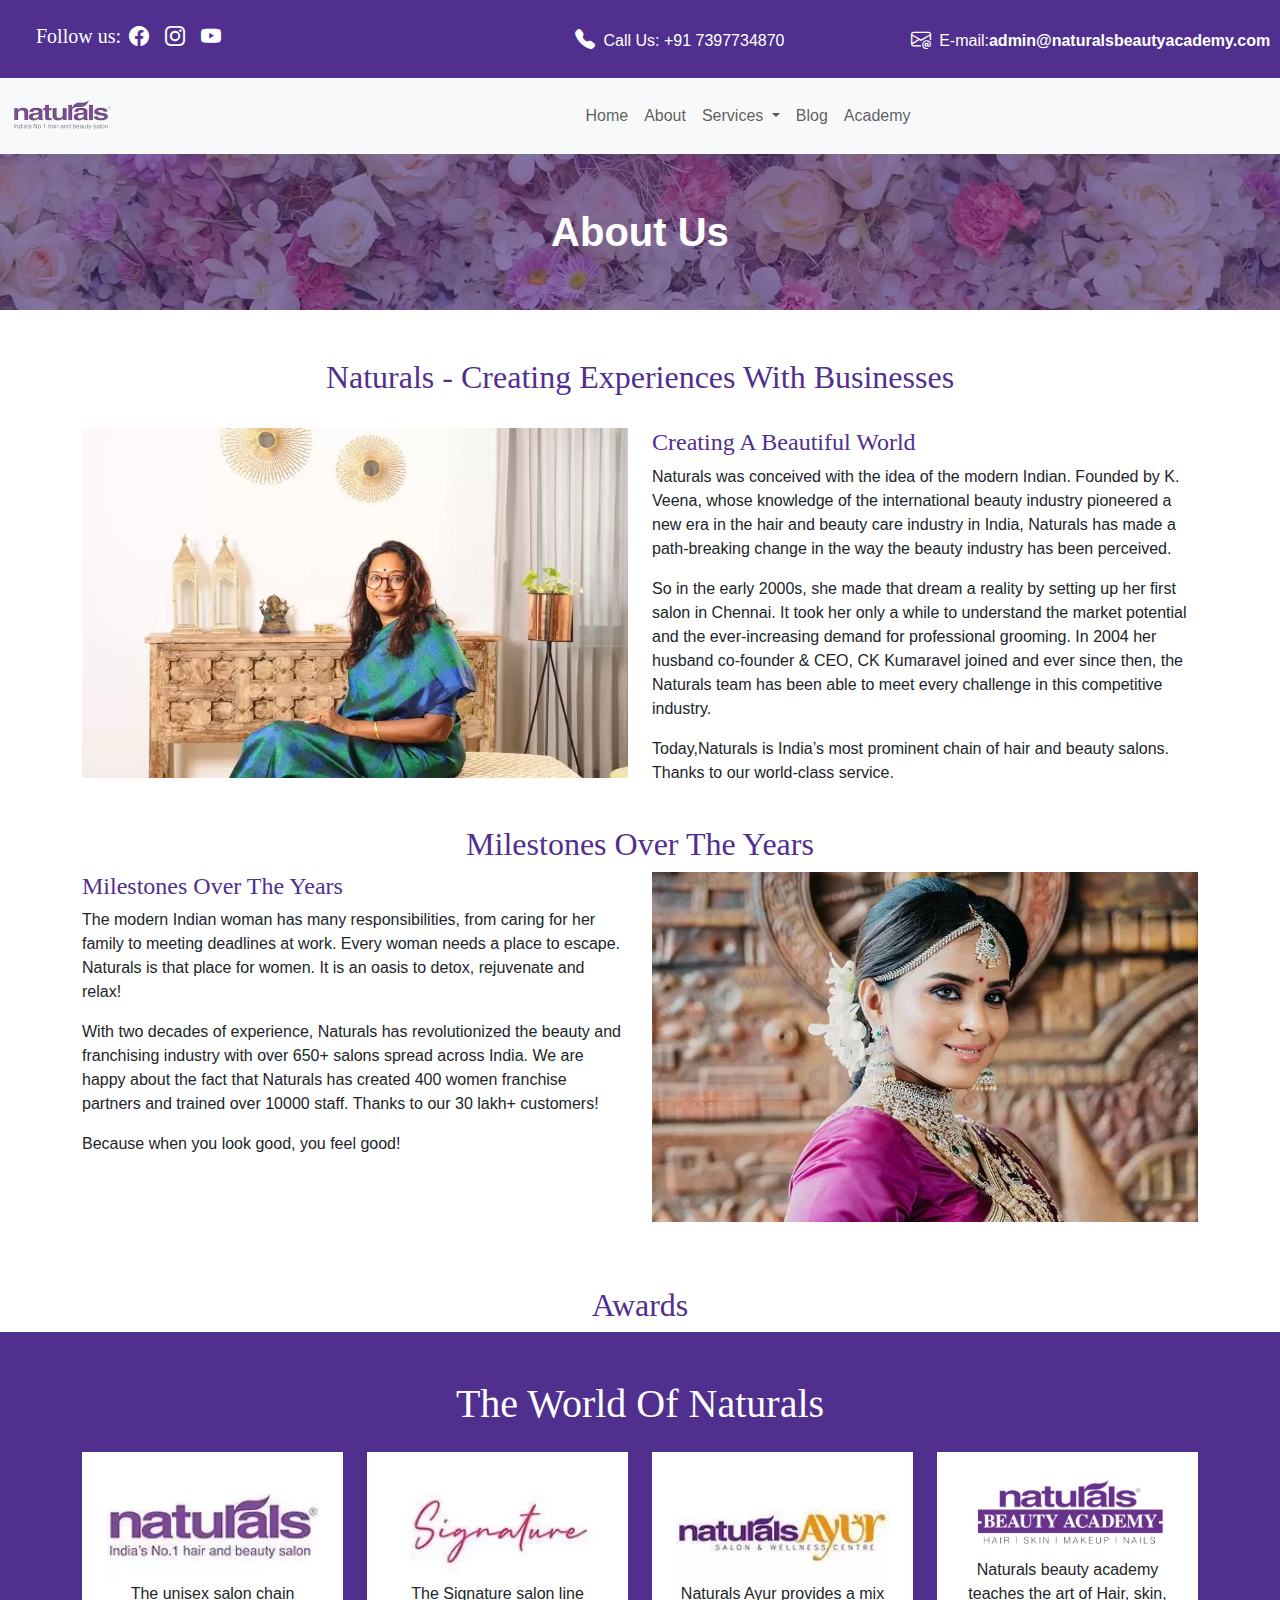
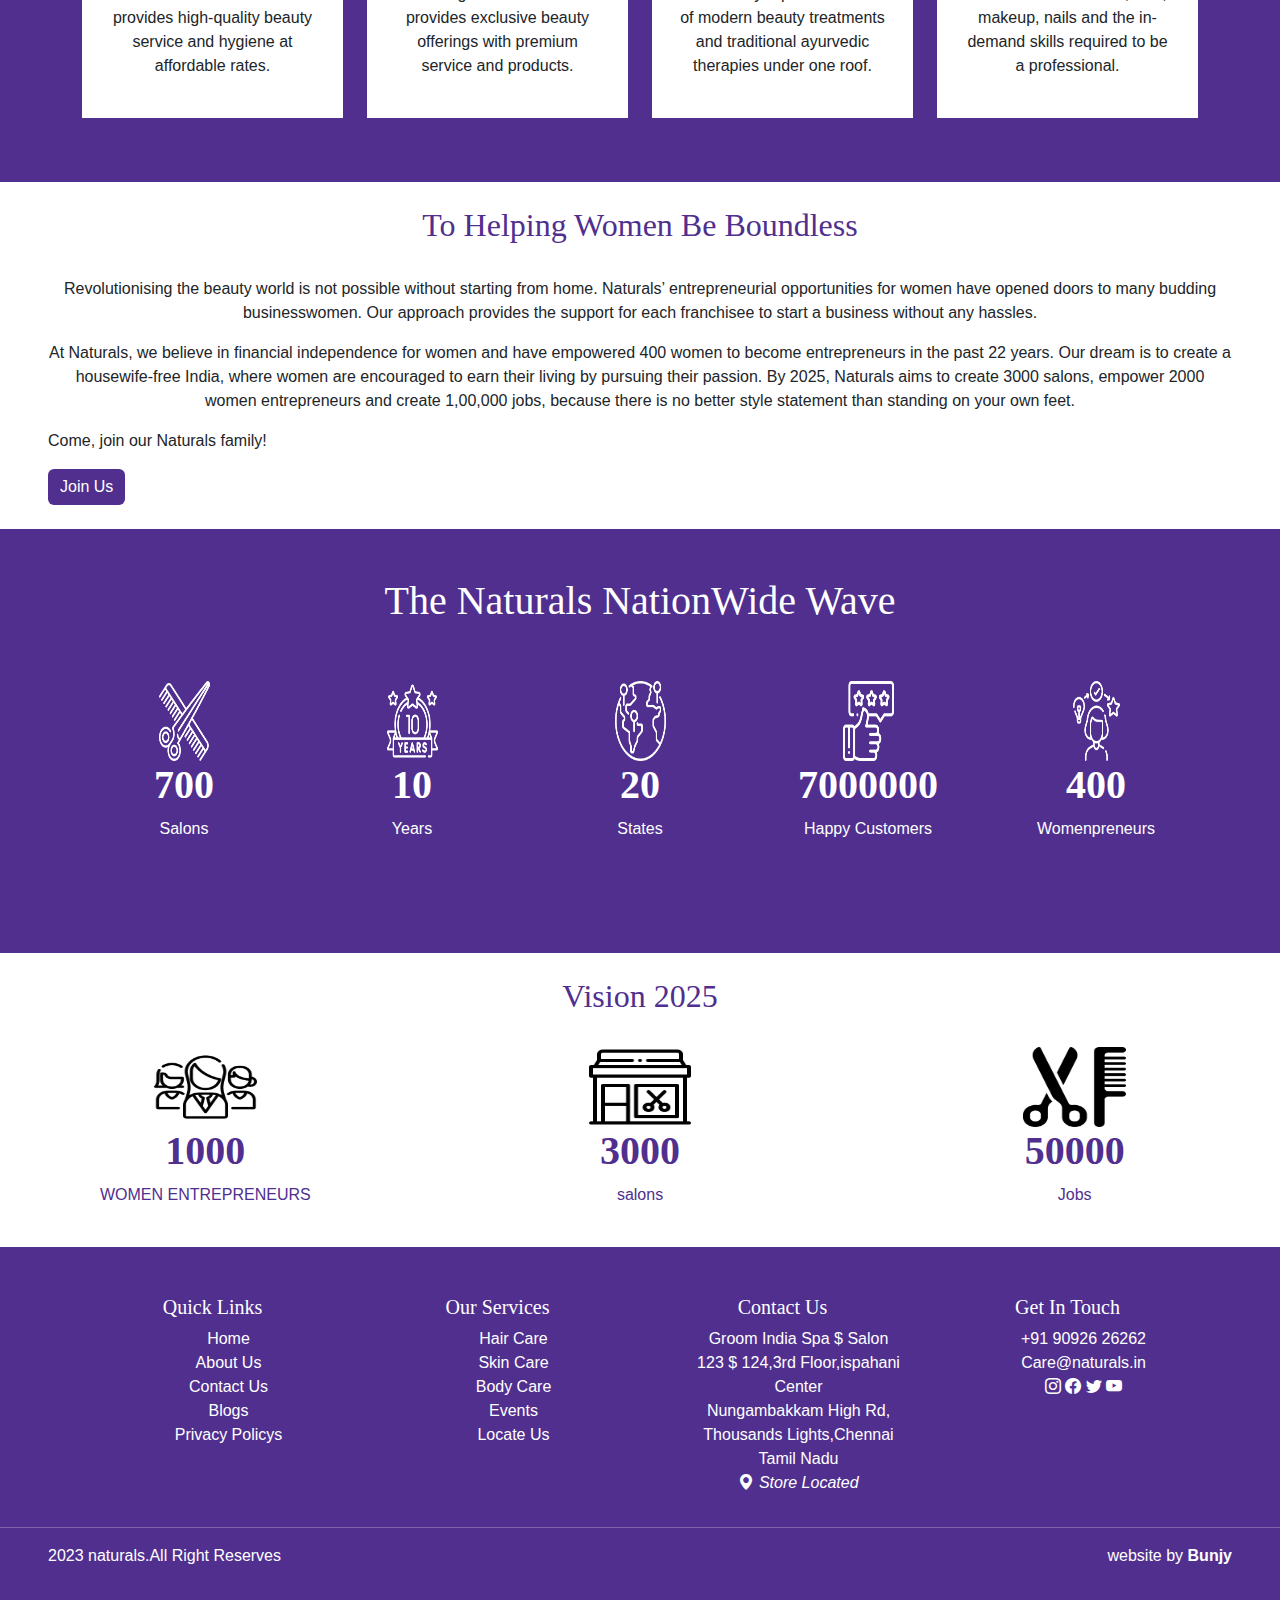
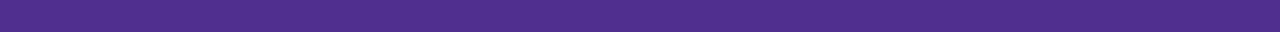
<file: about.html>
<!DOCTYPE html>
<html>
<head>
	<meta charset="utf-8">
	<meta name="viewport" content="width=device-width, initial-scale=1">
	<title></title>
	<link rel="stylesheet"  href="css/bootstrap.min.css">
	<link rel="stylesheet"  href="css/bootstrap-icons.min.css">
	<link rel="stylesheet"  href="css/style.css">
	<link href="https://fonts.googleapis.com/css2?family=IBM+Plex+Serif:ital,wght@0,100;0,200;0,300;0,400;0,500;0,600;0,700;1,100;1,200;1,300;1,400;1,500;1,600;1,700&family=Lustria&display=swap" rel="stylesheet">
<style>
#box{background-image:url('images/about-us.jpg');background-repeat: no-repeat;
       background-size: cover; background-position: bottom; text-align: center;}


</style>
</head>
<body>
<header class="bg-theme text-white pt-4 pb-2">
<div class="row">
<div class="col-md px-5">
<h5>Follow us:<i class="bi bi-facebook px-2"></i><i class="bi bi-instagram px-2"></i><i class="bi bi-youtube px-2"></i></h5>	
</div>
<div class="col-md text-center">
<p><i class="bi bi-telephone-fill px-2 fs-5"></i>Call Us: +91 7397734870</p>
</div>
<div class="col-md text-center">
<p><i class="bi bi-envelope-at px-2 fs-5"></i>E-mail:<strong>admin@naturalsbeautyacademy.com</strong></p>
</div>
</div>
</header>
<nav class="navbar navbar-expand-lg bg-body-tertiary">
  <div class="container-fluid">
    <a class="navbar-brand text-theme fw-bold" href="index.html">
    <img src="images/removebg.png" class="w-50">
    </a>
    <button class="navbar-toggler" type="button" data-bs-toggle="collapse" data-bs-target="#navbarNav" aria-controls="navbarNav" aria-expanded="false" aria-label="Toggle navigation">
      <span class="navbar-toggler-icon"></span>
    </button>
    <div class="collapse navbar-collapse" id="navbarNav">
      <ul class="navbar-nav m-auto">
               <li class="nav-item">
          <a class="nav-link" href="index.html">Home</a>
        </li>
        <li class="nav-item">
          <a class="nav-link" href="about.html">About</a>
        </li>
        <li class="nav-item dropdown">
          <a class="nav-link dropdown-toggle" href="index.html" role="button" data-bs-toggle="dropdown" aria-expanded="false">
            Services
          </a>
          <ul class="dropdown-menu">
            <li><a class="dropdown-item" href="hair_care.html">Hair Care</a></li>
            <li><a class="dropdown-item" href="skin_care.html">Skin Care</a></li>
            <li><a class="dropdown-item" href="body_care.html">Body Care</a></li>
          </ul>
        </li>
        <li class="nav-item">
          <a class="nav-link" href="blog.html">Blog</a>
        </li>
                <li class="nav-item">
          <a class="nav-link" href="academy.html">Academy</a>
        </li>
      </ul>
    </div>
  </div>
</nav>
<div id="box" class="py-5 text-white fs-1 fw-bold" >About Us</div>
<main class="container py-5">
<h2 class="text-center text-theme">Naturals - Creating Experiences With Businesses</h2>
<div class="row py-4">
<div class="col-md">
<img src="images/about (2).jpg" height="350" class="w-100">
</div>
<div class="col-md">
<h4  class="text-theme">Creating A Beautiful World</h4>
<p>Naturals was conceived with the idea of the modern Indian. Founded by K. Veena, whose knowledge of the international beauty industry pioneered a new era in the hair and beauty care industry in India, Naturals has made a path-breaking change in the way the beauty industry has been perceived. 
<p>So in the early 2000s, she made that dream a reality by setting up her first salon in Chennai. It took her only a while to understand the market potential and the ever-increasing demand for professional grooming. In 2004 her husband co-founder & CEO, CK Kumaravel joined and ever since then, the Naturals team has been able to meet every challenge in this competitive industry.</p>
<p>Today,Naturals is India’s most prominent chain of hair and beauty salons. Thanks to our world-class service.</p>
</p>
</div>
</div>
<div>
<h2 class="text-center text-theme">Milestones Over The Years</h2>
</div>
<div class="row">
<div class="col-md">
<h4 class=" text-theme">Milestones Over The Years</h4>
<p>The modern Indian woman has many responsibilities, from caring for her family to meeting deadlines at work. Every woman needs a place to escape. Naturals is that place for women. It is an oasis to detox, rejuvenate and relax!</p>
<p>With two decades of experience, Naturals has revolutionized the beauty and franchising industry with over 650+ salons spread across India. We are happy about the fact that Naturals has created 400 women franchise partners and trained over 10000 staff. Thanks to our 30 lakh+ customers!</p>
<p>Because when you look good, you feel good!</p>
</div>
<div class="col-md">
<img src="images/about.jpg" height="350" class="w-100">
</div>
</div>
</main>
<div class="pt-3">	
<h2 class=" text-center text-theme">Awards</h2>
</div>
<div class="bg-theme text-white py-5">
<div class="container">
<h2 class="text-center fs-1 px-2">The World Of Naturals</h2>
<div class="row py-3">
<div class="col-md">
<div class="bg-white p-4 text-dark">
<img src="images/N2.jpg" class="w-100">
<p class="text-center">The unisex salon chain provides high-quality beauty service and hygiene at affordable rates.</p>
</div>
</div>
<div class="col-md">
<div class="bg-white p-4 text-dark">
<img src="images/N-4.jpg" class="w-100">
<p class="text-center">The Signature salon line provides exclusive beauty offerings with premium service and products.</p>
</div>
</div>
<div class="col-md">
<div class="bg-white p-4 text-dark">
<img src="images/N-1.jpg" class="w-100">
<p class="text-center">Naturals Ayur provides a mix of modern beauty treatments and traditional ayurvedic therapies under one roof.</p>
</div>
</div>
<div class="col-md">
<div class="bg-white p-4 text-dark">
<img src="images/NBA.jpg" class="w-100">
<p class="text-center">Naturals beauty academy teaches the art of Hair, skin, makeup, nails and the in-demand skills required to be a professional.</p>
</div>
</div>
</div>
</div>
</div>
<div>
<h2 class="text-theme text-center py-4">To Helping Women Be Boundless</h2>
<p class="text-center px-5">Revolutionising the beauty world is not possible without starting from home. Naturals’ entrepreneurial opportunities for women have opened doors to many budding businesswomen. Our approach provides the support for each franchisee to start a business without any hassles.</p>
<p class="text-center px-5">At Naturals, we believe in financial independence for women and have empowered 400 women to become entrepreneurs in the past 22 years. Our dream is to create a housewife-free India, where women are encouraged to earn their living by pursuing their passion. By 2025, Naturals aims to create 3000 salons, empower 2000 women entrepreneurs and create 1,00,000 jobs, because there is no better style statement than standing on your own feet.</p>
<p class=" px-5">Come, join our Naturals family!</p>
</div>
<div class="px-5">
<button class="btn btn-warning bg-theme border-0 text-white">Join Us</button>
</div>
<div class="bg-theme text-white py-5 mt-4">
<div class="container">
<h1 class="text-center">The Naturals NationWide Wave</h1>	
<div class="row py-4">
<div class="col-md py-4 text-center">
<img src="images/salon.png" class=" iimg w-25" height="80" >
<h1 class="fw-bold">700</h1>
<p>Salons</p>	
</div>
<div class="col-md py-4 text-center">
<img src="images/anniversary.png" class="iimg w-25" height="80" >
<h1 class="fw-bold">10</h1>
<p>Years</p>	
</div>	
<div class="col-md py-4 text-center">
<img src="images/world-map.png" class="iimg w-25" height="80" >
<h1 class="fw-bold">20</h1>
<p>States</p>	
</div>
<div class="col-md py-4 text-center">
<img src="images/review.png" class="iimg w-25" height="80" >
<h1 class="fw-bold">7000000</h1>
<p>Happy Customers</p>	
</div>
<div class="col-md py-4 text-center">
<img src="images/experience.png" class="iimg w-25" height="80" >
<h1 class="fw-bold">400</h1>
<p>Womenpreneurs</p>	
</div>
</div>
</div>	
</div>
<div>
<h2 class="text-theme text-center pt-4">Vision 2025</h2>
<div class="row py-4">
<div class="col-md text-center">
<img src="images/networking.png" class=" w-25" height="80">
<h1 class="text-theme fw-bold">1000</h1>
<p class="text-theme">WOMEN ENTREPRENEURS</p>
</div>
<div class="col-md text-center">
<img src="images/barbershop.png" class="w-25" height="80">
<h1 class="text-theme fw-bold">3000</h1>
<p class="text-theme">salons</p>
</div>
<div class="col-md text-center">
<img src="images/scissors.png" class="w-25" height="80">
<h1 class="text-theme fw-bold">50000</h1>
<p class="text-theme">Jobs</p>
</div>
</div>
</div>
<footer>
<div class="bg-theme text-white py-5">
<div class="container">
<div class="row">
<div class="col-md text-center">
<h5>Quick Links</h5>
<ul type="none">
<li><a>Home</a></li>
<li><a>About Us</a></li>	
<li><a>Contact Us</a></li>
<li><a>Blogs</a></li>
<li><a>Privacy Policys</a></li>
</ul>
</div>
<div class="col-md text-center">
<h5>Our Services</h5>
<ul type="none">
<li><a>Hair Care</a></li>
<li><a>Skin Care</a></li>	
<li><a>Body Care</a></li>
<li><a>Events</a></li>
<li><a>Locate Us</a></li>
</ul>
</div>		
<div class="col-md text-center">
<h5>Contact Us</h5>
<ul type="none">
<li>Groom India Spa $ Salon</li>
<li>123 $ 124,3rd Floor,ispahani Center</li>	
<li>Nungambakkam High Rd,</li>
<li>Thousands Lights,Chennai</li>
<li>Tamil Nadu</li>
<i class="bi bi-geo-alt-fill text-white fw-bolds"> Store Located</i>
</ul>
</div>	
<div class="col-md text-center">
<h5>Get In Touch</h5>
<ul type="none">
<li><a>+91 90926 26262</a></li>
<li><a>Care@naturals.in</a></li>
<li><i class="bi bi-instagram"></i> <i class="bi bi-facebook"></i>
<i class="bi bi-twitter"></i> <i class="bi bi-youtube"></i></li>	
</ul>

</div>	
</div>	
</div>
<hr>
<div class="row">
<div class="col-md">
<p class="ps-5">2023 naturals.All Right Reserves</p>
</div>
<div class="col-md text-end">
<p class="pe-5">website by <strong>Bunjy</strong></p>
</div>
</div>
</div>
</footer>
<script src='js/bootstrap.bundle.min.js'></script>
</body>
</html>
</file>
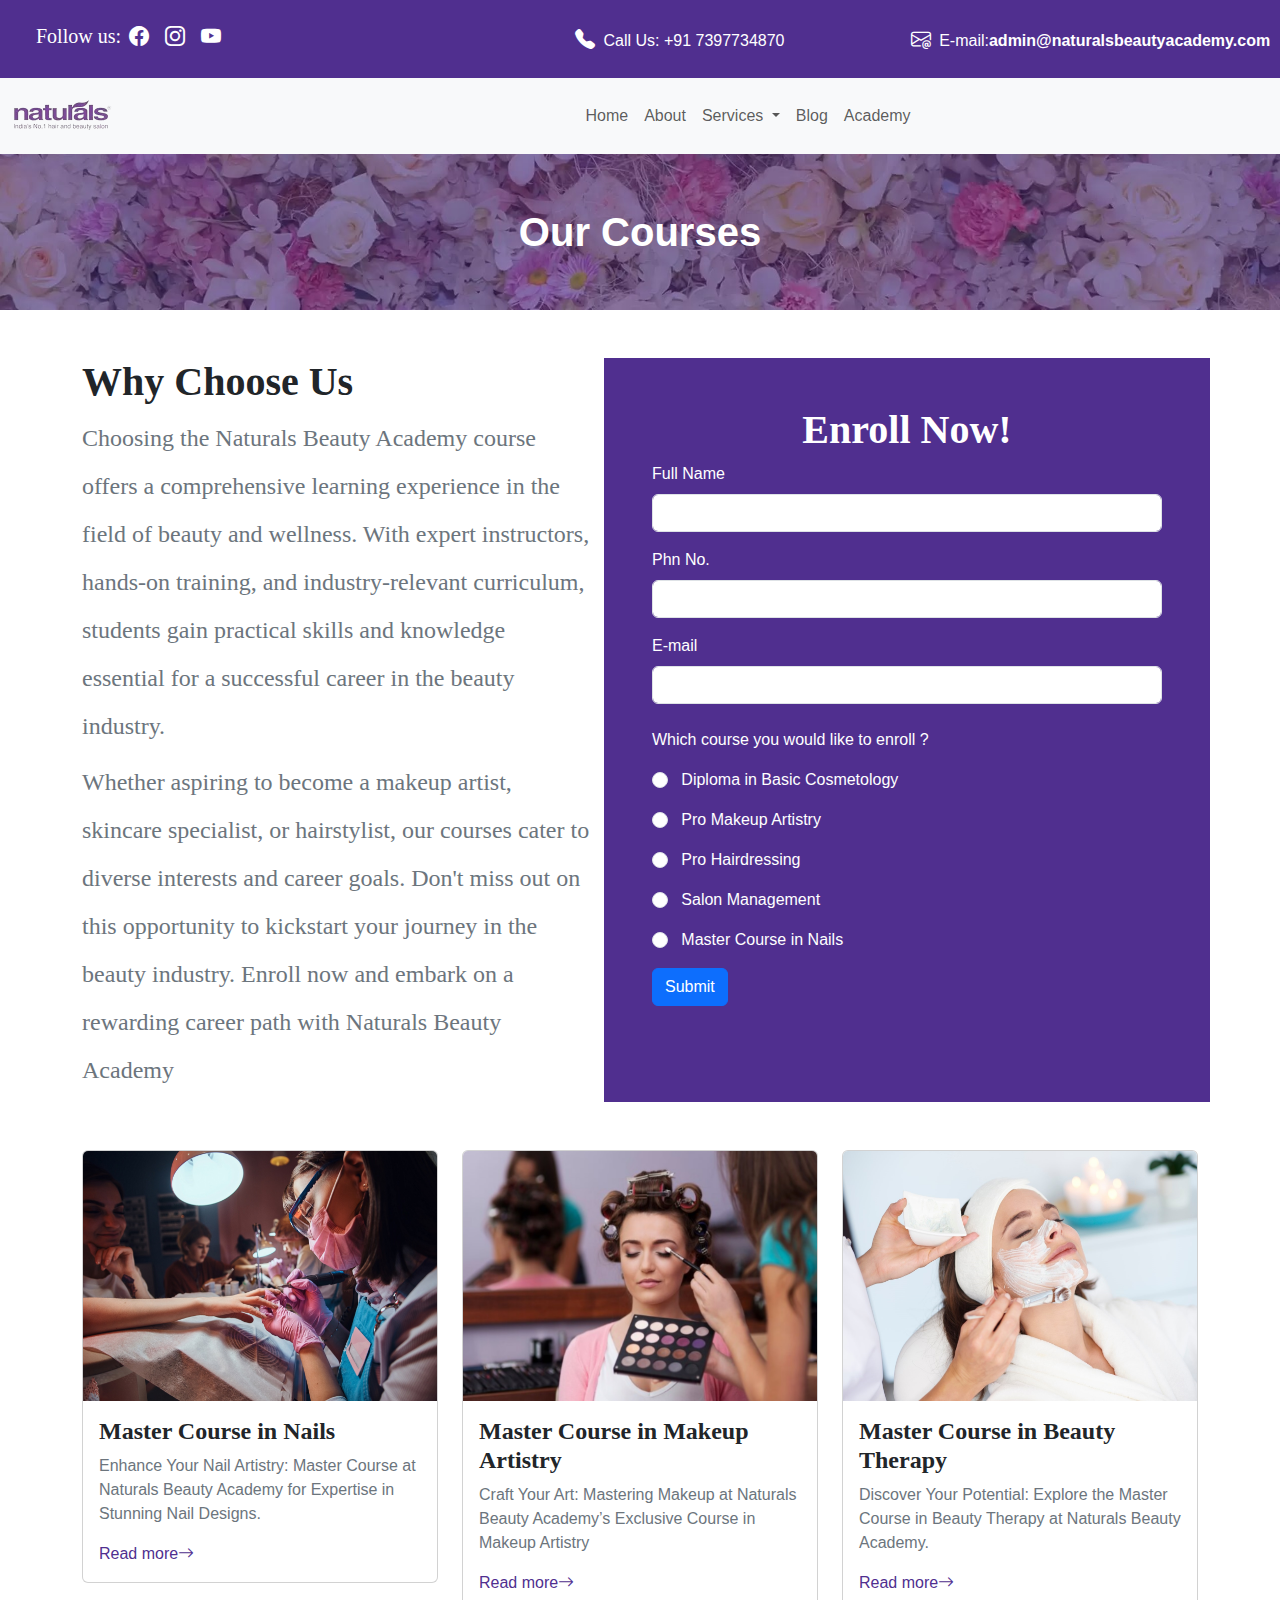
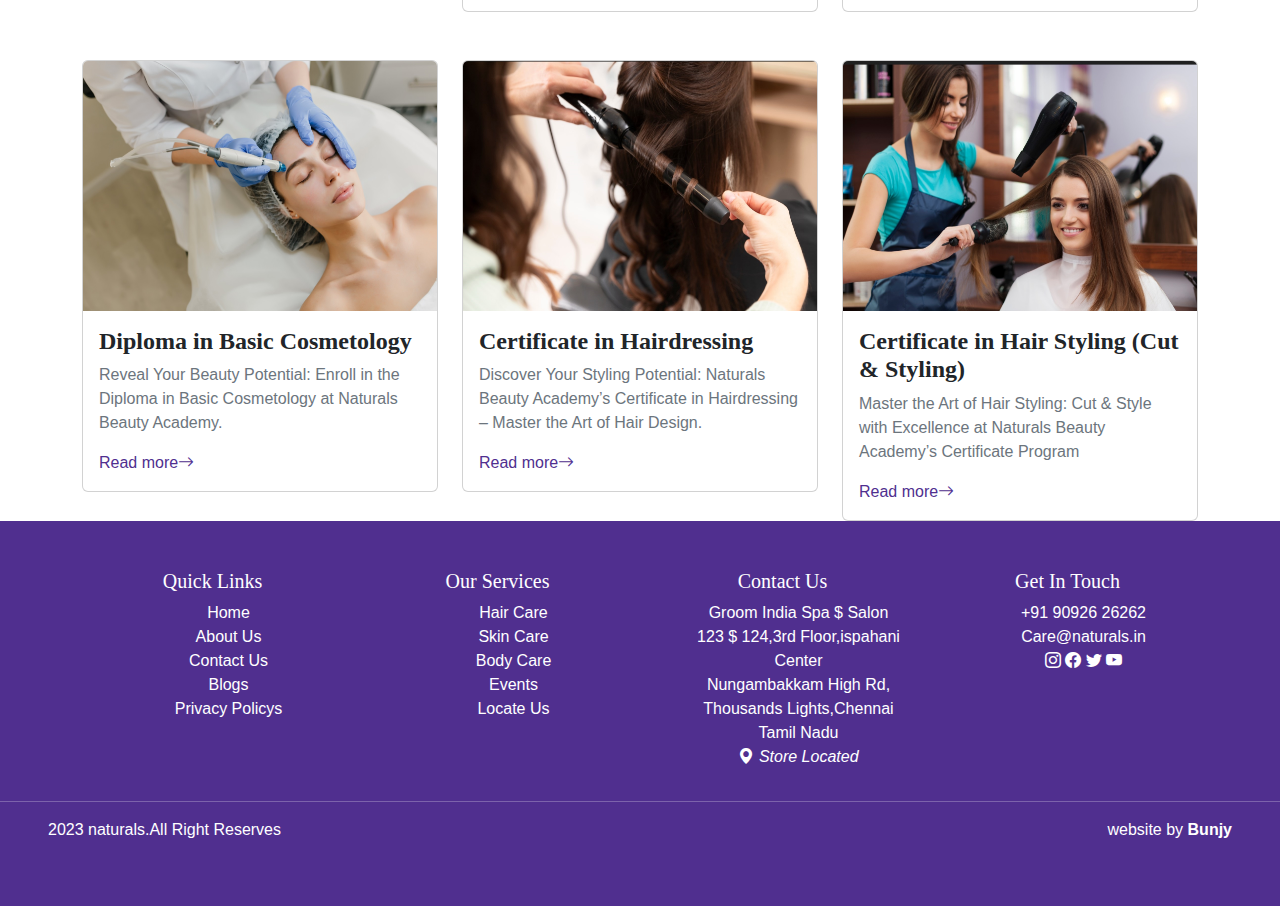
<file: academy.html>
<!DOCTYPE html>
<html>
<head>
	<meta charset="utf-8">
	<meta name="viewport" content="width=device-width, initial-scale=1">
	<title></title>
	<link rel="stylesheet"  href="css/bootstrap.min.css">
	<link rel="stylesheet"  href="css/bootstrap-icons.min.css">
	<link rel="stylesheet"  href="css/style.css">
	<link href="https://fonts.googleapis.com/css2?family=Encode+Sans+Expanded:wght@100;200;300;400;500;600;700;800;900&family=Tenor+Sans&display=swap" rel="stylesheet">
<style>
#box{background-image:url('images/about-us.jpg');background-repeat: no-repeat;
       background-size: cover; background-position: bottom; text-align: center;}


</style>
</head>
<body>
<header class="bg-theme text-white pt-4 pb-2">
<div class="row">
<div class="col-md px-5">
<h5>Follow us:<i class="bi bi-facebook px-2"></i><i class="bi bi-instagram px-2"></i><i class="bi bi-youtube px-2"></i></h5>	
</div>
<div class="col-md text-center">
<p><i class="bi bi-telephone-fill px-2 fs-5"></i>Call Us: +91 7397734870</p>
</div>
<div class="col-md text-center">
<p><i class="bi bi-envelope-at px-2 fs-5"></i>E-mail:<strong>admin@naturalsbeautyacademy.com</strong></p>
</div>
</div>
</header>
<nav class="navbar navbar-expand-lg bg-body-tertiary">
  <div class="container-fluid">
    <a class="navbar-brand text-theme fw-bold" href="index.html">
    <img src="images/removebg.png" class="w-50">
    </a>
    <button class="navbar-toggler" type="button" data-bs-toggle="collapse" data-bs-target="#navbarNav" aria-controls="navbarNav" aria-expanded="false" aria-label="Toggle navigation">
      <span class="navbar-toggler-icon"></span>
    </button>
    <div class="collapse navbar-collapse" id="navbarNav">
      <ul class="navbar-nav m-auto">
               <li class="nav-item">
          <a class="nav-link" href="index.html">Home</a>
        </li>
        <li class="nav-item">
          <a class="nav-link" href="about.html">About</a>
        </li>
        <li class="nav-item dropdown">
          <a class="nav-link dropdown-toggle" href="#" role="button" data-bs-toggle="dropdown" aria-expanded="false">
            Services
          </a>
          <ul class="dropdown-menu">
            <li><a class="dropdown-item" href="hair_care.html">Hair Care</a></li>
            <li><a class="dropdown-item" href="skin_care.html">Skin Care</a></li>
            <li><a class="dropdown-item" href="body_care.html">Body Care</a></li>
          </ul>
        </li>
        <li class="nav-item">
          <a class="nav-link" href="blog.html">Blog</a>
        </li>
                <li class="nav-item">
          <a class="nav-link" href="academy.html">Academy</a>
        </li>
      </ul>
    </div>
  </div>
</nav>
<div id="box" class="py-5 text-white fs-1 fw-bold" >Our Courses</div>

<main class="container">
<div class="row">
<div class="col-md mt-5">
<h1 class="fw-bold">Why Choose Us</h1>
<h4 class="text-secondary lh-lg">Choosing the Naturals Beauty Academy course offers a comprehensive learning experience in the field of beauty and wellness. With expert instructors, hands-on training, and industry-relevant curriculum, students gain practical skills and knowledge essential for a successful career in the beauty industry.</h4> <h4 class="text-secondary lh-lg">Whether aspiring to become a makeup artist, skincare specialist, or hairstylist, our courses cater to diverse interests and career goals. Don't miss out on this opportunity to kickstart your journey in the beauty industry. Enroll now and embark on a rewarding career path with Naturals Beauty Academy</h4>
</div>
<div class="col bg-theme mt-5 p-5">
<h1 class="text-center text-white fw-bold">Enroll Now!</h1>
<form>
<div class="mb-3">
<label for="exampleInputEmail1" class="form-label text-white">Full Name</label>
<input type="text" class="form-control" id="exampleInputEmail1" aria-describedby="emailHelp">
</div>
<div class="mb-3">
<label for="exampleInputPassword1" class="form-label text-white">Phn No.</label>
<input type="num" class="form-control" id="exampleInputPassword1">
</div>
<div class="mb-3">
<label for="exampleInputPassword1" class="form-label text-white">E-mail</label>
<input type="E-mail" class="form-control" id="exampleInputPassword1">
</div>
<p class="text-white mt-4">Which course you would like to enroll ?</p>
<p class="text-white"><input type="radio" class="form-check-input" name="course" > &nbsp; Diploma in Basic Cosmetology </p>
<p class="text-white"><input type="radio" class="form-check-input" name="course" > &nbsp; Pro Makeup Artistry </p>
<p class="text-white"><input type="radio" class="form-check-input" name="course" > &nbsp; Pro Hairdressing</p>
<p class="text-white"><input type="radio" class="form-check-input" name="course" > &nbsp; Salon Management</p>
<p class="text-white"><input type="radio" class="form-check-input" name="course" > &nbsp; Master Course in Nails</p>
<button type="submit" class="btn btn-primary">Submit</button>
</form>
</div>	
</div>
<section id="course">
<div class="row mt-5">
<div class="col-md">
<div class="card">
<img src="images/Nails-Courses.jpg" class="card-img-top w-100" alt="..." height="250">
<div class="card-body">
<h4 class="card-title fw-bold">Master Course in Nails</h4>
<p class="card-text text-secondary">Enhance Your Nail Artistry: Master Course at Naturals Beauty Academy for Expertise in Stunning Nail Designs.</p>
<a class="text-theme">Read more<i class="bi bi-arrow-right"></i></a>
</div>
</div>
</div>	
<div class="col-md">
 <div class="card">
<img src="images/makeup-artistry.jpg" class="card-img-top w-100" alt="..." height="250">
<div class="card-body">
<h4 class="card-title fw-bold">Master Course in Makeup Artistry</h4>
<p class="card-text text-secondary">Craft Your Art: Mastering Makeup at Naturals Beauty Academy’s Exclusive Course in Makeup Artistry</p>
<a class="text-theme">Read more<i class="bi bi-arrow-right"></i></a>
</div>
</div> 	
</div>	
<div class="col-md">
<div class="card">
<img src="images/beauty-therapy.jpg" class="card-img-top w-100" alt="..." height="250">
<div class="card-body">
<h4 class="card-title fw-bold">Master Course in Beauty Therapy</h4>
<p class="card-text text-secondary">Discover Your Potential: Explore the Master Course in Beauty Therapy at Naturals Beauty Academy.</p>
<a class="text-theme">Read more<i class="bi bi-arrow-right"></i></a>
</div>
</div> 	
</div>	
</div>
<div class="row mt-5">
<div class="col-md">
<div class="card">
<img src="images/beauty-therapy-33.jpg" class="card-img-top w-100" alt="..." height="250">
<div class="card-body">
<h4 class="card-title fw-bold">Diploma in Basic Cosmetology</h4>
<p class="card-text text-secondary">Reveal Your Beauty Potential: Enroll in the Diploma in Basic Cosmetology at Naturals Beauty Academy.</p>
<a class="text-theme">Read more<i class="bi bi-arrow-right"></i></a>
</div>
</div>
</div>  
<div class="col-md">
 <div class="card">
<img src="images/hair-styling.jpg" class="card-img-top w-100" alt="..." height="250">
<div class="card-body">
<h4 class="card-title fw-bold">Certificate in Hairdressing</h4>
<p class="card-text text-secondary">Discover Your Styling Potential: Naturals Beauty Academy’s Certificate in Hairdressing – Master the Art of Hair Design.</p>
<a class="text-theme">Read more<i class="bi bi-arrow-right"></i></a>
</div>
</div>  
</div>  
<div class="col-md">
<div class="card">
<img src="images/HAIRDESSING6565.jpg" class="card-img-top w-100" alt="..." height="250">
<div class="card-body">
<h4 class="card-title fw-bold">Certificate in Hair Styling (Cut & Styling)</h4>
<p class="card-text text-secondary">Master the Art of Hair Styling: Cut & Style with Excellence at Naturals Beauty Academy’s Certificate Program</p>
<a class="text-theme">Read more<i class="bi bi-arrow-right"></i></a>
</div>
</div>  
</div>  
</div>
</section>
</main>
<footer>
<div class="bg-theme text-white py-5">
<div class="container">
<div class="row">
<div class="col-md text-center">
<h5>Quick Links</h5>
<ul type="none">
<li><a>Home</a></li>
<li><a>About Us</a></li>  
<li><a>Contact Us</a></li>
<li><a>Blogs</a></li>
<li><a>Privacy Policys</a></li>
</ul>
</div>
<div class="col-md text-center">
<h5>Our Services</h5>
<ul type="none">
<li><a>Hair Care</a></li>
<li><a>Skin Care</a></li> 
<li><a>Body Care</a></li>
<li><a>Events</a></li>
<li><a>Locate Us</a></li>
</ul>
</div>    
<div class="col-md text-center">
<h5>Contact Us</h5>
<ul type="none">
<li>Groom India Spa $ Salon</li>
<li>123 $ 124,3rd Floor,ispahani Center</li>  
<li>Nungambakkam High Rd,</li>
<li>Thousands Lights,Chennai</li>
<li>Tamil Nadu</li>
<i class="bi bi-geo-alt-fill text-white fw-bolds"> Store Located</i>
</ul>
</div>  
<div class="col-md text-center">
<h5>Get In Touch</h5>
<ul type="none">
<li><a>+91 90926 26262</a></li>
<li><a>Care@naturals.in</a></li>
<li><i class="bi bi-instagram"></i> <i class="bi bi-facebook"></i>
<i class="bi bi-twitter"></i> <i class="bi bi-youtube"></i></li>  
</ul>

</div>  
</div>  
</div>
<hr>
<div class="row">
<div class="col-md">
<p class="ps-5">2023 naturals.All Right Reserves</p>
</div>
<div class="col-md text-end">
<p class="pe-5">website by <strong>Bunjy</strong></p>
</div>
</div>
</div>
</footer>
<script src='js/bootstrap.bundle.min.js'></script>
</body>
</html>
</file>
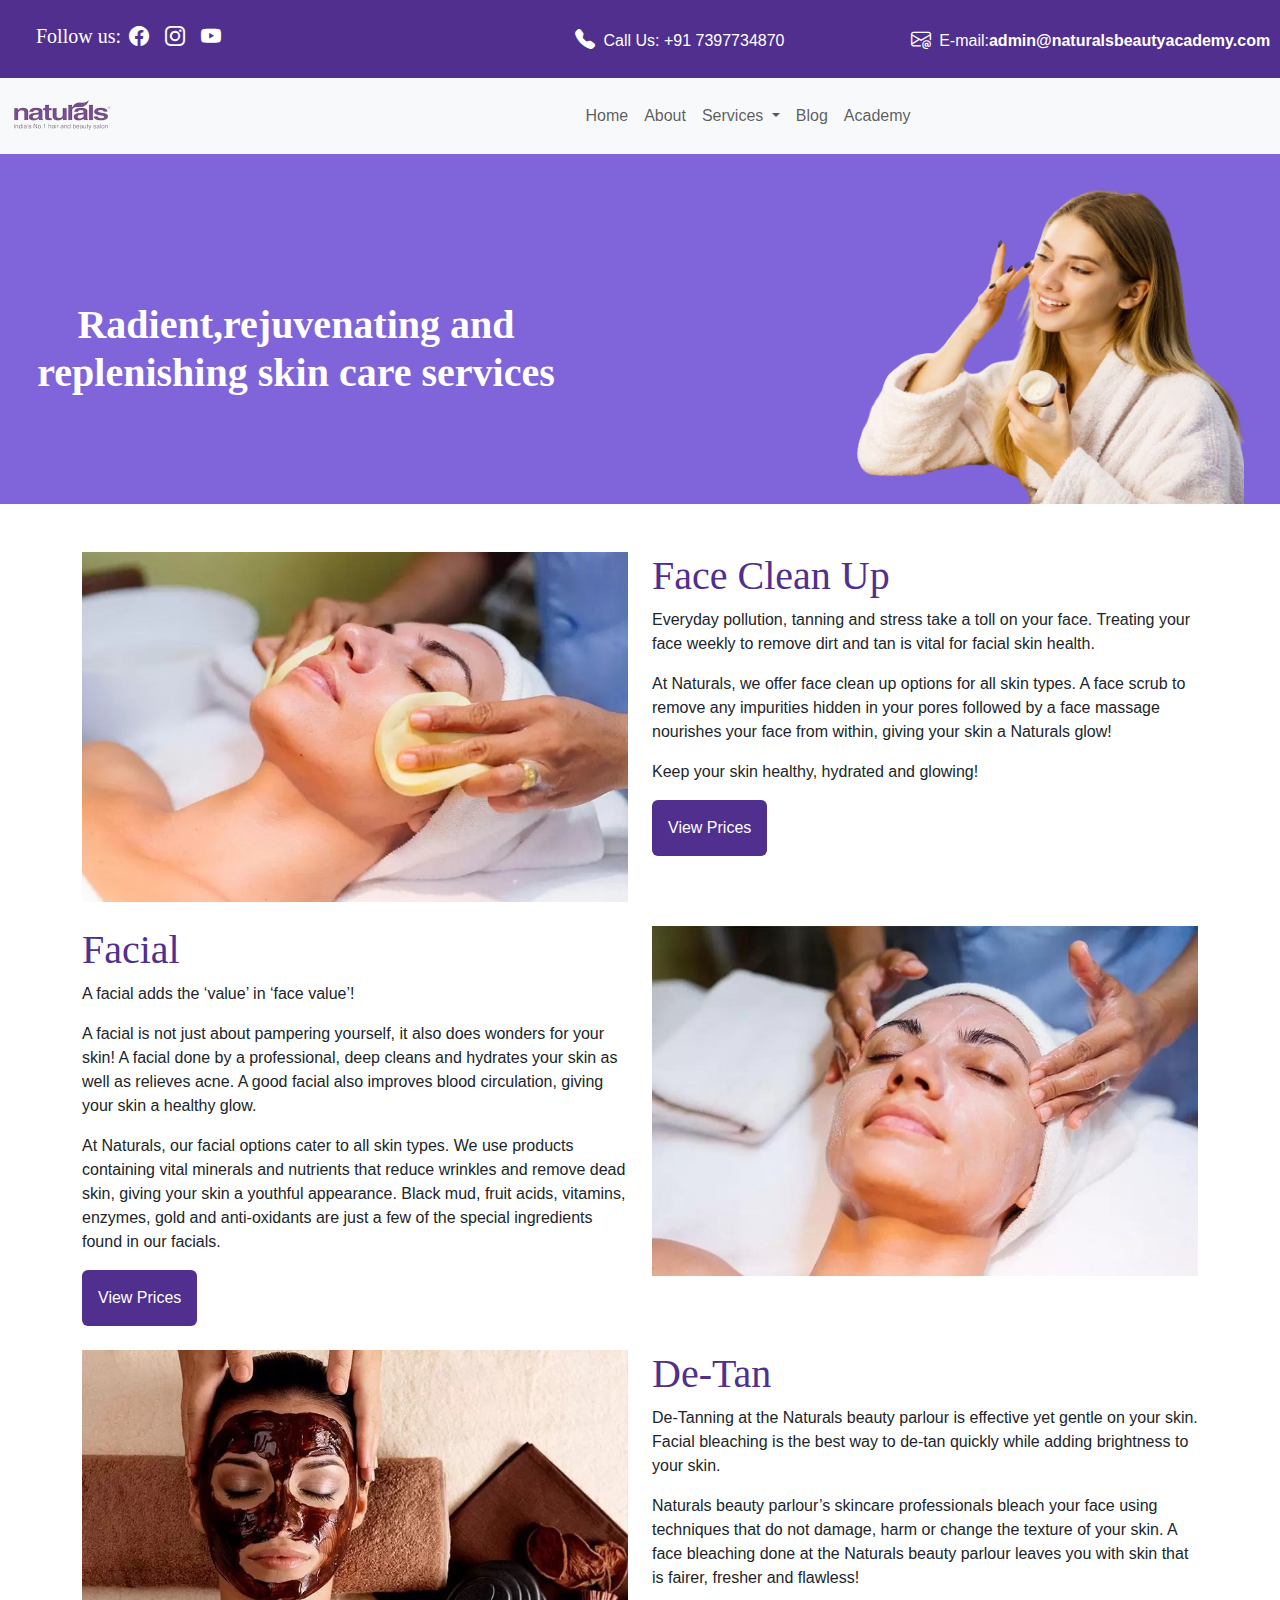
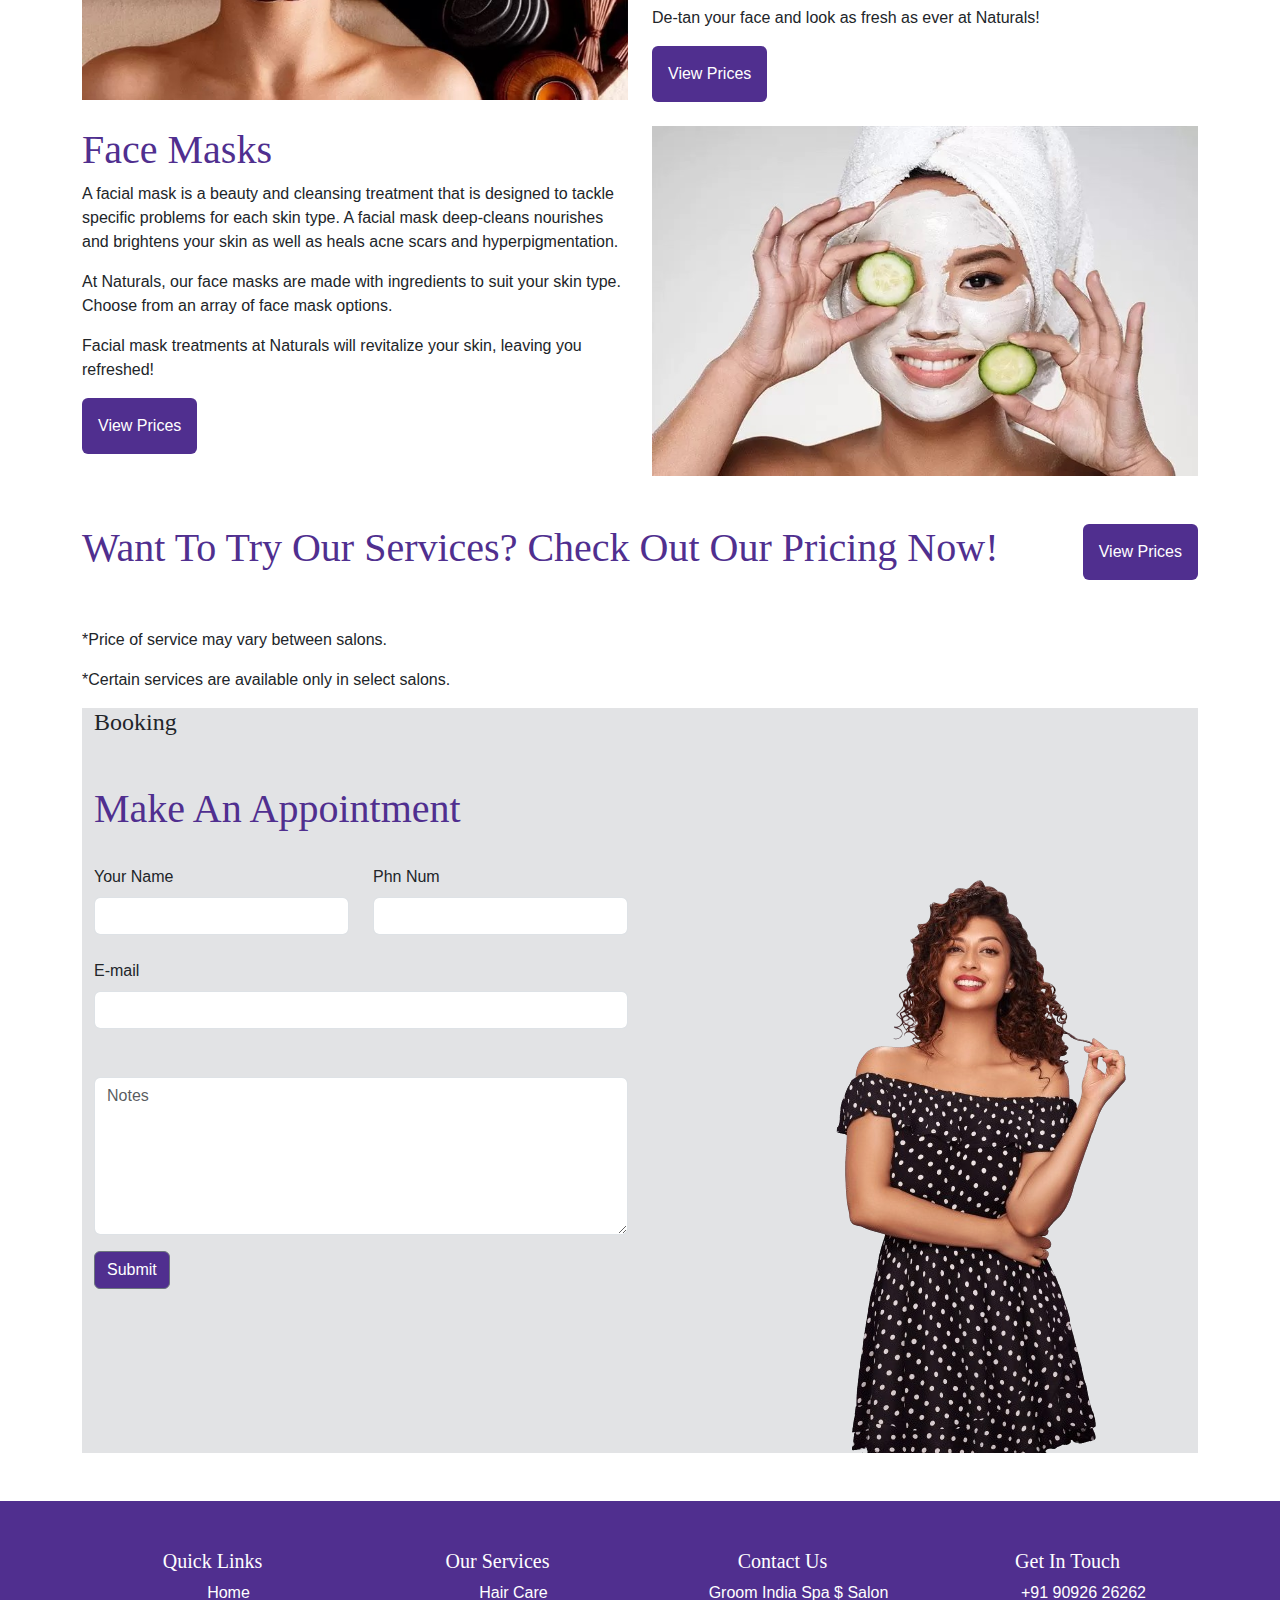
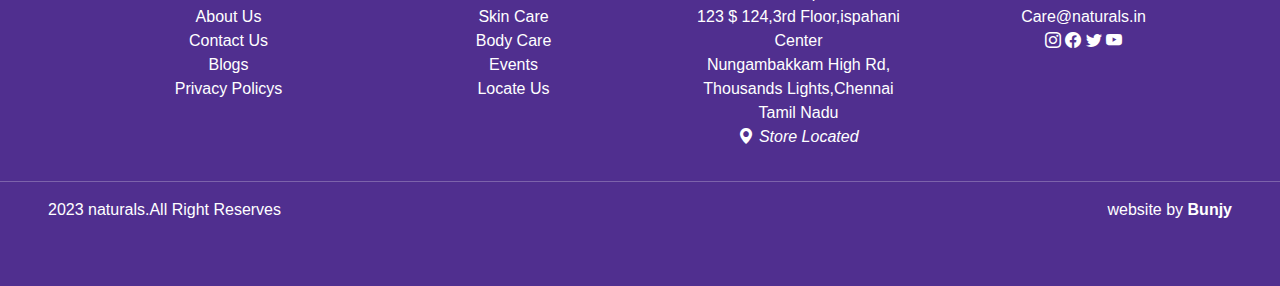
<file: body_care.html>
<!DOCTYPE html>
<html>
<head>
	<meta charset="utf-8">
	<meta name="viewport" content="width=device-width, initial-scale=1">
	<title></title>
	<link rel="stylesheet"  href="css/bootstrap.min.css">
	<link rel="stylesheet"  href="css/bootstrap-icons.min.css">
	<link rel="stylesheet"  href="css/style.css">
	<link href="https://fonts.googleapis.com/css2?family=Encode+Sans+Expanded:wght@100;200;300;400;500;600;700;800;900&family=Tenor+Sans&display=swap" rel="stylesheet">

</head>
<body>
<header class="bg-theme text-white pt-4 pb-2">
<div class="row">
<div class="col-md px-5">
<h5>Follow us:<i class="bi bi-facebook px-2"></i><i class="bi bi-instagram px-2"></i><i class="bi bi-youtube px-2"></i></h5>	
</div>
<div class="col-md text-center">
<p><i class="bi bi-telephone-fill px-2 fs-5"></i>Call Us: +91 7397734870</p>
</div>
<div class="col-md text-center">
<p><i class="bi bi-envelope-at px-2 fs-5"></i>E-mail:<strong>admin@naturalsbeautyacademy.com</strong></p>
</div>
</div>
</header>
<nav class="navbar navbar-expand-lg bg-body-tertiary">
  <div class="container-fluid">
    <a class="navbar-brand text-theme fw-bold" href="index.html">
    <img src="images/removebg.png" class="w-50">
    </a>
    <button class="navbar-toggler" type="button" data-bs-toggle="collapse" data-bs-target="#navbarNav" aria-controls="navbarNav" aria-expanded="false" aria-label="Toggle navigation">
      <span class="navbar-toggler-icon"></span>
    </button>
    <div class="collapse navbar-collapse" id="navbarNav">
      <ul class="navbar-nav m-auto">
               <li class="nav-item">
          <a class="nav-link" href="index.html">Home</a>
        </li>
        <li class="nav-item">
          <a class="nav-link" href="about.html">About</a>
        </li>
        <li class="nav-item dropdown">
          <a class="nav-link dropdown-toggle" href="index.html" role="button" data-bs-toggle="dropdown" aria-expanded="false">
            Services
          </a>
          <ul class="dropdown-menu">
            <li><a class="dropdown-item" href="hair care.html">hair Care</a></li>
            <li><a class="dropdown-item" href="skin care.html">Skin Care</a></li>
            <li><a class="dropdown-item" href="body care.html">Body Care</a></li>
          </ul>
        </li>
        <li class="nav-item">
          <a class="nav-link" href="blog.html">Blog</a>
        </li>
                <li class="nav-item">
          <a class="nav-link" href="academy.html">Academy</a>
        </li>
      </ul>
    </div>
  </div>
</nav>
<div class="fg-theme text-white">
<div class="row">
<div class="col-md align-self-center">
<h1 class="text-center pt-5 fw-bold">Radient,rejuvenating and replenishing skin care services</h1>
</div>
<div class="col-md px-5">
<img src="images/beautiful.png" class="w-100" height="350">
</div>
</div>
</div>
<main class="container py-5">
<div class="row">
<div class="col-md">
<img src="images/face clean.jpg" height="350" class="w-100">
</div>
<div class="col-md">
<h1 class="text-theme">Face Clean Up</h1>
<p>Everyday pollution, tanning and stress take a toll on your face. Treating your face weekly to remove dirt and tan is vital for facial skin health.</p>
<p>At Naturals, we offer face clean up options for all skin types. A face scrub to remove any impurities hidden in your pores followed by a face massage nourishes your face from within, giving your skin a Naturals glow!</p>
<p>Keep your skin healthy, hydrated and glowing!</p>
<button class="btn btn-secondary bg-theme border-0 text-white p-3">View Prices</button>	
</div>	
</div>
<div class="row pt-4">
<div class="col-md">
<h1 class="text-theme">Facial</h1>
<p>A facial adds the ‘value’ in ‘face value’!</p>
<p>A facial is not just about pampering yourself, it also does wonders for your skin! A facial done by a professional, deep cleans and hydrates your skin as well as relieves acne. A good facial also improves blood circulation, giving your skin a healthy glow.</p>
<p>At Naturals, our facial options cater to all skin types. We use products containing vital minerals and nutrients that reduce wrinkles and remove dead skin, giving your skin a youthful appearance. Black mud, fruit acids, vitamins, enzymes, gold and anti-oxidants are just a few of the special ingredients found in our facials.</p>
<button class="btn btn-secondary bg-theme border-0 text-white p-3">View Prices</button>
</div>
<div class="col-md">
<img src="images/facial.jpg" height="350" class="w-100">
</div>	
</div>
</div>
<div class="row pt-4">
<div class="col-md">
<img src="images/face de-tan.jpg" height="350" class="w-100">
</div>
<div class="col-md">
<h1 class="text-theme">De-Tan</h1>
<p>De-Tanning at the Naturals beauty parlour is effective yet gentle on your skin. Facial bleaching is the best way to de-tan quickly while adding brightness to your skin.</p>
<p>Naturals beauty parlour’s skincare professionals bleach your face using techniques that do not damage, harm or change the texture of your skin. A face bleaching done at the Naturals beauty parlour leaves you with skin that is fairer, fresher and flawless!</p>
<p>De-tan your face and look as fresh as ever at Naturals!</p>
<button class="btn btn-secondary bg-theme border-0 text-white p-3">View Prices</button>
</div>	
</div>
</div>
<div class="row pt-4">
<div class="col-md">
<h1 class="text-theme">Face Masks</h1>
<p>A facial mask is a beauty and cleansing treatment that is designed to tackle specific problems for each skin type. A facial mask deep-cleans nourishes and brightens your skin as well as heals acne scars and hyperpigmentation.</p>
<p>At Naturals, our face masks are made with ingredients to suit your skin type. Choose from an array of face mask options.</p>
<p>Facial mask treatments at Naturals will revitalize your skin, leaving you refreshed!</p>
<button class="btn btn-secondary bg-theme border-0 text-white p-3">View Prices</button>
</div>
<div class="col-md">
<img src="images/face mask.jpg" height="350" class="w-100">
</div>	
</div>
</div>
<div class="row pt-5">
<div class="col-10">
<h1 class="text-theme ps-5s">Want To Try Our Services? Check Out Our Pricing Now!</h1>
</div>
<div class="col-md text-end">
<button class="btn btn-secondary bg-theme border-0 text-white p-3">View Prices</button>	
</div>	
</div>
<div class="pt-5">
<p>*Price of service may vary between salons.</p>
<p>*Certain services are available only in select salons.</p>
</div>
<div class="bg-secondary-subtle">
<div class="container">
<h4>Booking</h4>  
<div>
<h1 class="text-theme mt-5">Make An Appointment</h1>
</div>
<div class="row">
<div class="col-md">
<form>
<div class="row">
<div class="col-md py-4">
  <label>Your Name</label>
<input type="text" class="form-control mt-2">
</div>
<div class="col-md py-4">
<label>Phn Num</label>  
<input type="text" class="form-control mt-2">
</div>
</div>
<div class="row">
<div class="col-md">
  <label>E-mail</label>
<input type="e-mail"  class="form-control mt-2" >
<textarea class=" form-control mt-5" rows="6" placeholder="Notes"></textarea>
<div>
<button class="btn btn-secondary bg-theme mt-3">Submit</button>
</div>
</div>
</div>
</form>
</div>
<div class="col-md text-end">
<img src="images/form.png"> 
</div>  
</div>
</div>
</div>
</main>
<footer>
<div class="bg-theme text-white py-5">
<div class="container">
<div class="row">
<div class="col-md text-center">
<h5>Quick Links</h5>
<ul type="none">
<li><a>Home</a></li>
<li><a>About Us</a></li>	
<li><a>Contact Us</a></li>
<li><a>Blogs</a></li>
<li><a>Privacy Policys</a></li>
</ul>
</div>
<div class="col-md text-center">
<h5>Our Services</h5>
<ul type="none">
<li><a>Hair Care</a></li>
<li><a>Skin Care</a></li>	
<li><a>Body Care</a></li>
<li><a>Events</a></li>
<li><a>Locate Us</a></li>
</ul>
</div>		
<div class="col-md text-center">
<h5>Contact Us</h5>
<ul type="none">
<li>Groom India Spa $ Salon</li>
<li>123 $ 124,3rd Floor,ispahani Center</li>	
<li>Nungambakkam High Rd,</li>
<li>Thousands Lights,Chennai</li>
<li>Tamil Nadu</li>
<i class="bi bi-geo-alt-fill text-white fw-bolds"> Store Located</i>
</ul>
</div>	
<div class="col-md text-center">
<h5>Get In Touch</h5>
<ul type="none">
<li><a>+91 90926 26262</a></li>
<li><a>Care@naturals.in</a></li>
<li><i class="bi bi-instagram"></i> <i class="bi bi-facebook"></i>
<i class="bi bi-twitter"></i> <i class="bi bi-youtube"></i></li>	
</ul>

</div>	
</div>	
</div>
<hr>
<div class="row">
<div class="col-md">
<p class="ps-5">2023 naturals.All Right Reserves</p>
</div>
<div class="col text-end">
<p class="pe-5">website by <strong>Bunjy</strong></p>
</div>
</div>
</div>
</footer>
<script src='js/bootstrap.bundle.min.js'></script>
</body>
</html>
</file>
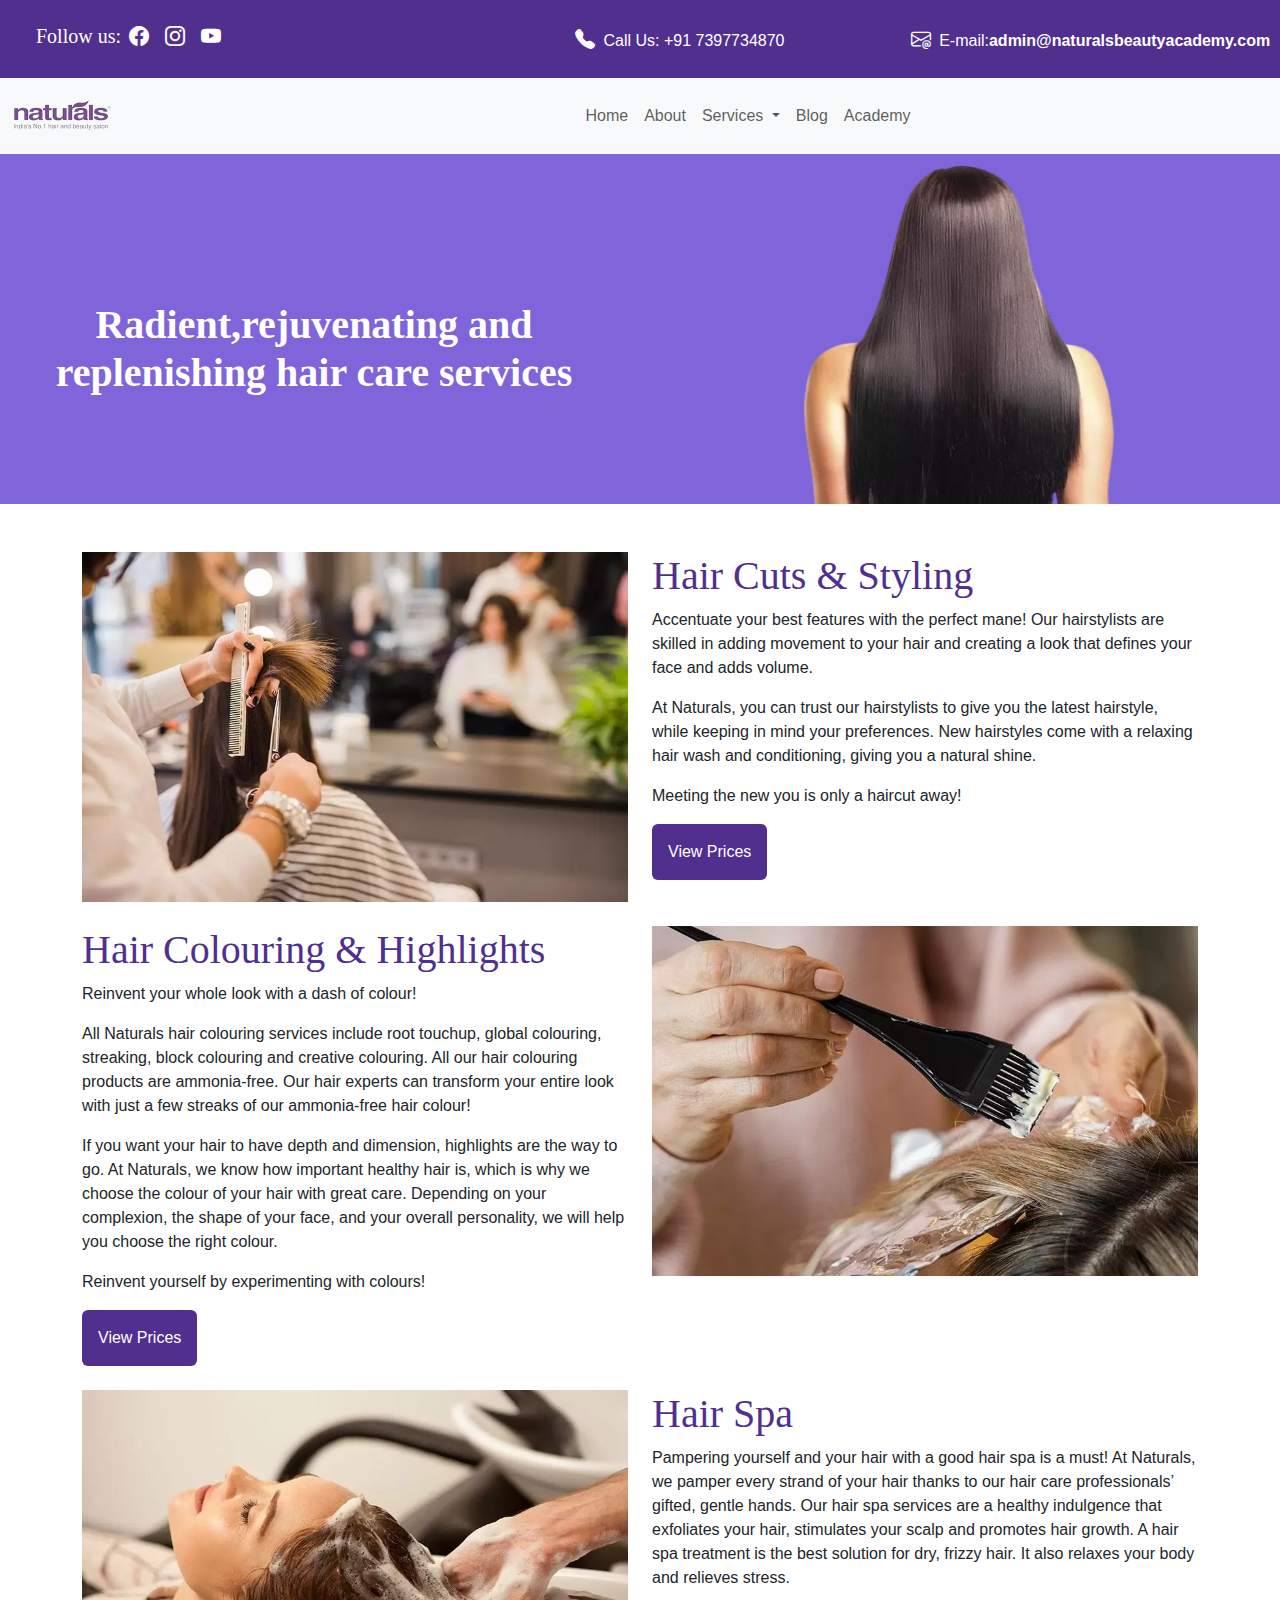
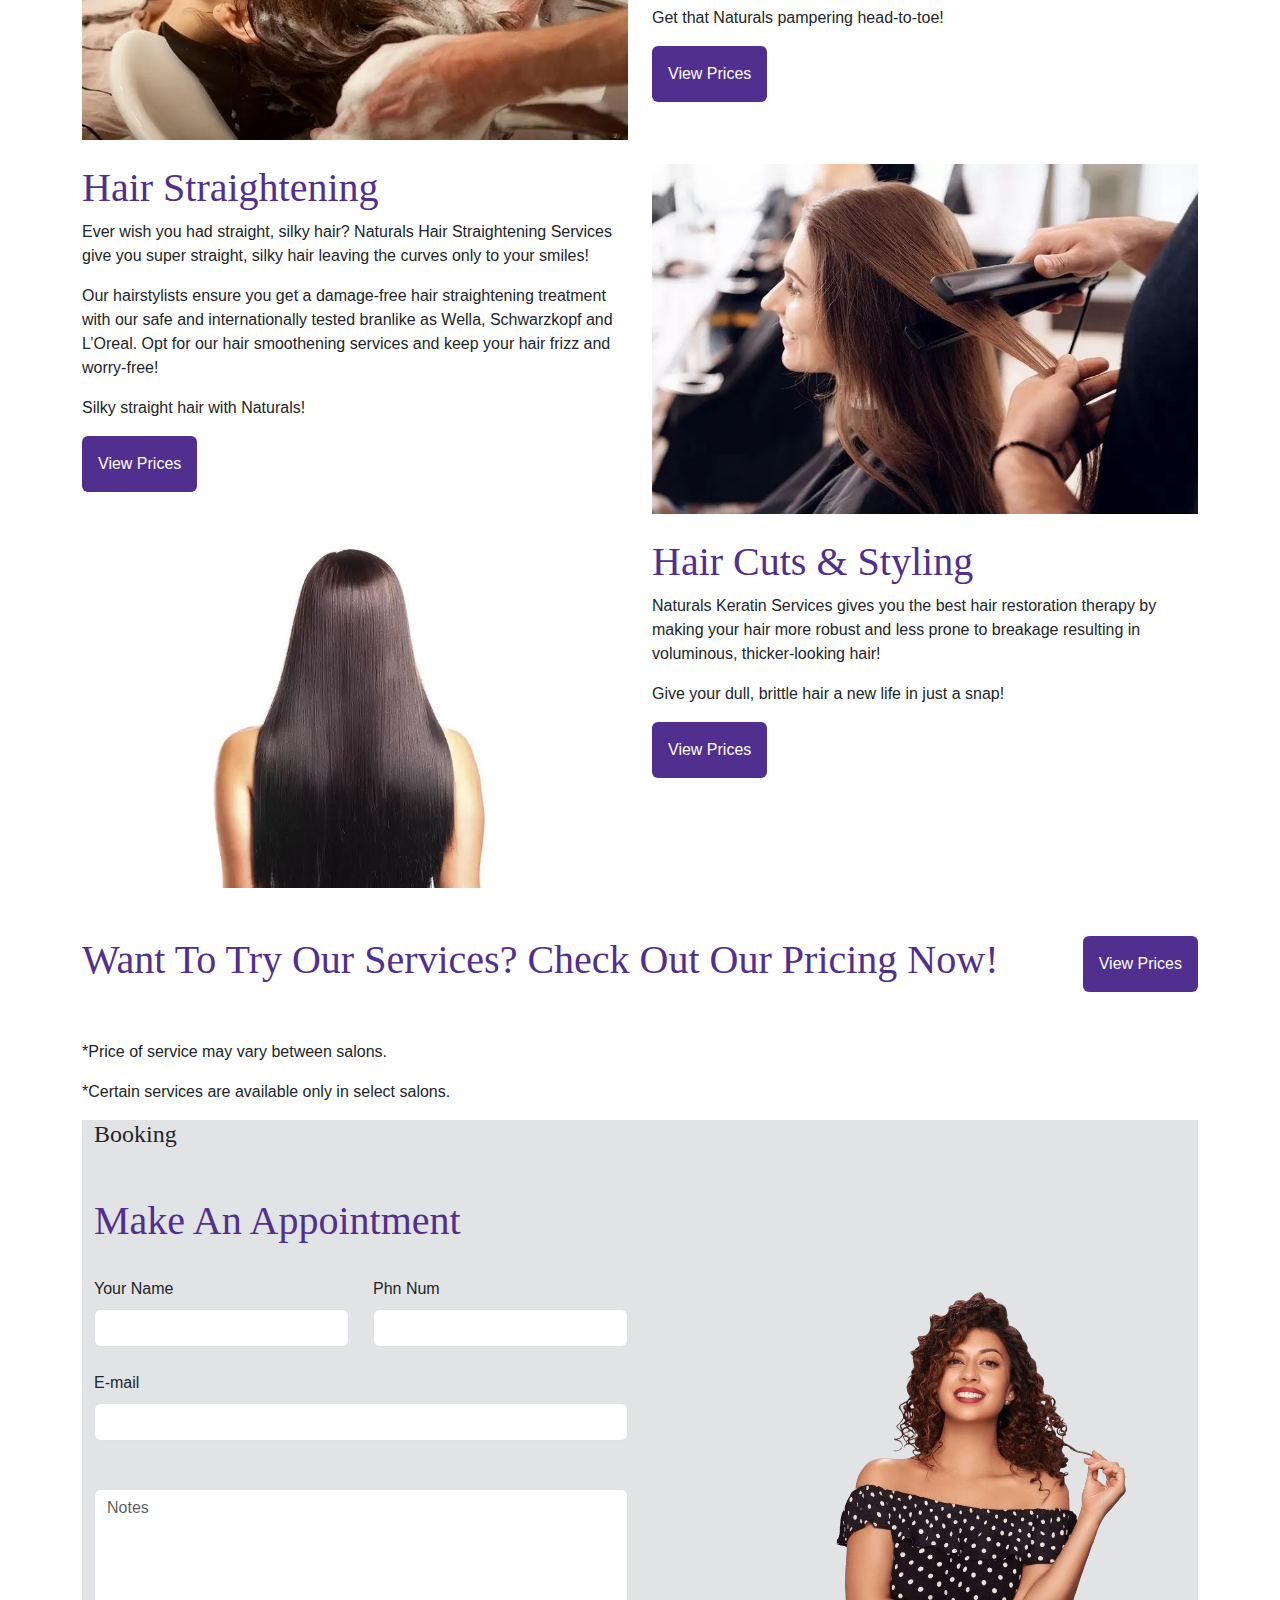
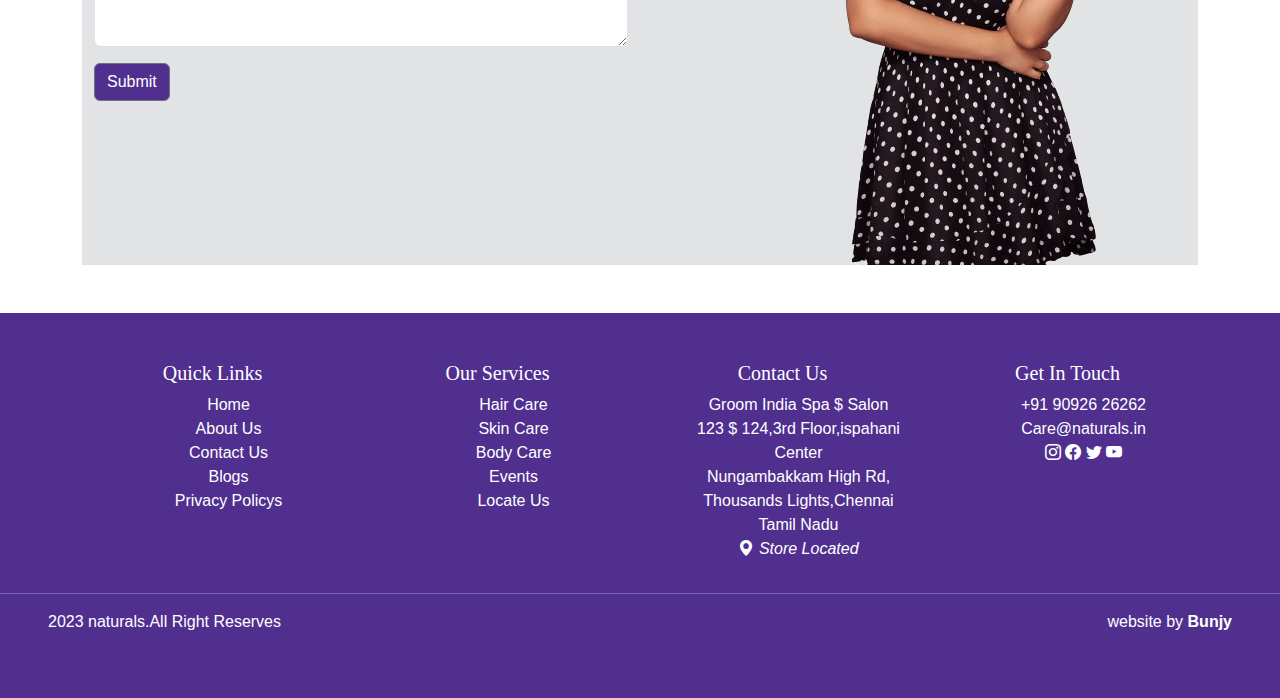
<file: hair_care.html>
<!DOCTYPE html>
<html>
<head>
	<meta charset="utf-8">
	<meta name="viewport" content="width=device-width, initial-scale=1">
	<title></title>
	<link rel="stylesheet"  href="css/bootstrap.min.css">
	<link rel="stylesheet"  href="css/bootstrap-icons.min.css">
	<link rel="stylesheet"  href="css/style.css">
	<link href="https://fonts.googleapis.com/css2?family=Encode+Sans+Expanded:wght@100;200;300;400;500;600;700;800;900&family=Tenor+Sans&display=swap" rel="stylesheet">

</head>
<body>
<header class="bg-theme text-white pt-4 pb-2">
<div class="row">
<div class="col-md px-5">
<h5>Follow us:<i class="bi bi-facebook px-2"></i><i class="bi bi-instagram px-2"></i><i class="bi bi-youtube px-2"></i></h5>	
</div>
<div class="col-md text-center">
<p><i class="bi bi-telephone-fill px-2 fs-5"></i>Call Us: +91 7397734870</p>
</div>
<div class="col-md text-center">
<p><i class="bi bi-envelope-at px-2 fs-5"></i>E-mail:<strong>admin@naturalsbeautyacademy.com</strong></p>
</div>
</div>
</header>
<nav class="navbar navbar-expand-lg bg-body-tertiary">
  <div class="container-fluid">
    <a class="navbar-brand text-theme fw-bold" href="index.html">
    <img src="images/removebg.png" class="w-50">
    </a>
    <button class="navbar-toggler" type="button" data-bs-toggle="collapse" data-bs-target="#navbarNav" aria-controls="navbarNav" aria-expanded="false" aria-label="Toggle navigation">
      <span class="navbar-toggler-icon"></span>
    </button>
    <div class="collapse navbar-collapse" id="navbarNav">
      <ul class="navbar-nav m-auto">
               <li class="nav-item">
          <a class="nav-link" href="index.html">Home</a>
        </li>
        <li class="nav-item">
          <a class="nav-link" href="about.html">About</a>
        </li>
        <li class="nav-item dropdown">
          <a class="nav-link dropdown-toggle" href="index.html" role="button" data-bs-toggle="dropdown" aria-expanded="false">
            Services
          </a>
          <ul class="dropdown-menu">
            <li><a class="dropdown-item" href="hair care.html">hair Care</a></li>
            <li><a class="dropdown-item" href="skin care.html">Skin Care</a></li>
            <li><a class="dropdown-item" href="body care.html">Body Care</a></li>
          </ul>
        </li>
        <li class="nav-item">
          <a class="nav-link" href="blog.html">Blog</a>
        </li>
                <li class="nav-item">
          <a class="nav-link" href="academy.html">Academy</a>
        </li>
      </ul>
    </div>
  </div>
</nav>
<div class="fg-theme text-white">
<div class="row">
<div class="col-md align-self-center">
<h1 class="text-center pt-5 fw-bold">Radient,rejuvenating and replenishing hair care services</h1>
</div>
<div class="col-md">
<img src="images/keratin-removebg-preview.png" class="w-100" height="350">
</div>
</div>
</div>
<main class="container py-5">
<div class="row">
<div class="col-md">
<img src="images/hair cut.jpg" height="350" class="w-100">
</div>
<div class="col-md">
<h1 class="text-theme">Hair Cuts & Styling</h1>
<p>Accentuate your best features with the perfect mane! Our hairstylists are skilled in adding movement to your hair and creating a look that defines your face and adds volume.</p>
<p>At Naturals, you can trust our hairstylists to give you the latest hairstyle, while keeping in mind your preferences. New hairstyles come with a relaxing hair wash and conditioning, giving you a natural shine.</p>
<p>Meeting the new you is only a haircut away!</p>
<button class="btn btn-secondary bg-theme border-0 text-white p-3">View Prices</button>	
</div>	
</div>
<div class="row pt-4">
<div class="col-md">
<h1 class="text-theme">Hair Colouring & Highlights</h1>
<p>Reinvent your whole look with a dash of colour!</p>
<p>All Naturals hair colouring services include root touchup, global colouring, streaking, block colouring and creative colouring. All our hair colouring products are ammonia-free. Our hair experts can transform your entire look with just a few streaks of our ammonia-free hair colour!</p>
<p>If you want your hair to have depth and dimension, highlights are the way to go. At Naturals, we know how important healthy hair is, which is why we choose the colour of your hair with great care. Depending on your complexion, the shape of your face, and your overall personality, we will help you choose the right colour.</p>
<p>Reinvent yourself by experimenting with colours!</p>
<button class="btn btn-secondary bg-theme border-0 text-white p-3">View Prices</button>
</div>
<div class="col-md">
<img src="images/hair clr.jpg" height="350" class="w-100">
</div>	
</div>
</div>
<div class="row pt-4">
<div class="col-md">
<img src="images/hair spa.jpg" height="350" class="w-100">
</div>
<div class="col-md">
<h1 class="text-theme">Hair Spa</h1>
<p>Pampering yourself and your hair with a good hair spa is a must! At Naturals, we pamper every strand of your hair thanks to our hair care professionals’ gifted, gentle hands. Our hair spa services are a healthy indulgence that exfoliates your hair, stimulates your scalp and promotes hair growth. A hair spa treatment is the best solution for dry, frizzy hair. It also relaxes your body and relieves stress.</p>
<p>Get that Naturals pampering head-to-toe!</p>
<button class="btn btn-secondary bg-theme border-0 text-white p-3">View Prices</button>
</div>	
</div>
</div>
<div class="row pt-4">
<div class="col-md">
<h1 class="text-theme">Hair Straightening</h1>
<p>Ever wish you had straight, silky hair? Naturals Hair Straightening Services give you super straight, silky hair leaving the curves only to your smiles!</p>
<p>Our hairstylists ensure you get a damage-free hair straightening treatment with our safe and internationally tested branlike as Wella, Schwarzkopf and L’Oreal. Opt for our hair smoothening services and keep your hair frizz and worry-free!</p>
<p>Silky straight hair with Naturals!</p>
<button class="btn btn-secondary bg-theme border-0 text-white p-3">View Prices</button>
</div>
<div class="col-md">
<img src="images/hair straight.jpg" height="350" class="w-100">
</div>	
</div>
</div>
<div class="row pt-4">
<div class="col-md">
<img src="images/keratin.jpg" height="350" class="w-100">
</div>
<div class="col-md">
<h1 class="text-theme">Hair Cuts & Styling</h1>
<p>Naturals Keratin Services gives you the best hair restoration therapy by making your hair more robust and less prone to breakage resulting in voluminous, thicker-looking hair!</p>
<p>Give your dull, brittle hair a new life in just a snap!</p>
<button class="btn btn-secondary bg-theme border-0 text-white p-3">View Prices</button>	
</div>	
</div>
<div class="row pt-5">
<div class="col-10">
<h1 class="text-theme ps-5s">Want To Try Our Services? Check Out Our Pricing Now!</h1>
</div>
<div class="col-md text-end">
<button class="btn btn-secondary bg-theme border-0 text-white p-3">View Prices</button>	
</div>	
</div>
<div class="pt-5">
<p>*Price of service may vary between salons.</p>
<p>*Certain services are available only in select salons.</p>
</div>
<div class="bg-secondary-subtle">
<div class="container">
<h4>Booking</h4>	
<div>
<h1 class="text-theme mt-5">Make An Appointment</h1>
</div>
<div class="row">
<div class="col-md">
<form>
<div class="row">
<div class="col-md py-4">
  <label>Your Name</label>
<input type="text" class="form-control mt-2">
</div>
<div class="col-md py-4">
<label>Phn Num</label>  
<input type="text" class="form-control mt-2">
</div>
</div>
<div class="row">
<div class="col-md">
  <label>E-mail</label>
<input type="e-mail"  class="form-control mt-2"	>
<textarea class=" form-control mt-5" rows="6" placeholder="Notes"></textarea>
<div>
<button class="btn btn-secondary bg-theme mt-3">Submit</button>
</div>
</div>
</div>
</form>
</div>
<div class="col-md text-end">
<img src="images/form.png">	
</div>	
</div>
</div>
</div>
</main>
<footer>
<div class="bg-theme text-white py-5">
<div class="container">
<div class="row">
<div class="col-md text-center">
<h5>Quick Links</h5>
<ul type="none">
<li><a>Home</a></li>
<li><a>About Us</a></li>	
<li><a>Contact Us</a></li>
<li><a>Blogs</a></li>
<li><a>Privacy Policys</a></li>
</ul>
</div>
<div class="col-md text-center">
<h5>Our Services</h5>
<ul type="none">
<li><a>Hair Care</a></li>
<li><a>Skin Care</a></li>	
<li><a>Body Care</a></li>
<li><a>Events</a></li>
<li><a>Locate Us</a></li>
</ul>
</div>		
<div class="col-md text-center">
<h5>Contact Us</h5>
<ul type="none">
<li>Groom India Spa $ Salon</li>
<li>123 $ 124,3rd Floor,ispahani Center</li>	
<li>Nungambakkam High Rd,</li>
<li>Thousands Lights,Chennai</li>
<li>Tamil Nadu</li>
<i class="bi bi-geo-alt-fill text-white fw-bolds"> Store Located</i>
</ul>
</div>	
<div class="col-md text-center">
<h5>Get In Touch</h5>
<ul type="none">
<li><a>+91 90926 26262</a></li>
<li><a>Care@naturals.in</a></li>
<li><i class="bi bi-instagram"></i> <i class="bi bi-facebook"></i>
<i class="bi bi-twitter"></i> <i class="bi bi-youtube"></i></li>	
</ul>

</div>	
</div>	
</div>
<hr>
<div class="row">
<div class="col-md">
<p class="ps-5">2023 naturals.All Right Reserves</p>
</div>
<div class="col-md text-end">
<p class="pe-5">website by <strong>Bunjy</strong></p>
</div>
</div>
</div>
</footer>
<script src='js/bootstrap.bundle.min.js'></script>
</body>
</html>
</file>
<file: css/style.css>
:root{--theme1:#502F8F; --light:#7F65D9 ;}
.text-justify{text-align: justify;}
a{text-decoration: none;}
.bg-theme{background:var(--theme1);}
.text-bg-theme{background:var(--theme1); color:white }
.text-theme{color:var(--theme1); }
*{ font-family: "Madimi One", sans-serif;}
h1,h2,h3,h4,h5,h6,.tag{font-family: "Playfair Display", serif;}
.fg-theme{background: var(--light);}
.iimg{filter: invert(100%);}

.himg{filter: hue-rotate(98deg);}
#course img:hover{border:medium inset; black; }
div h4:hover{color: coral;}
</file>
